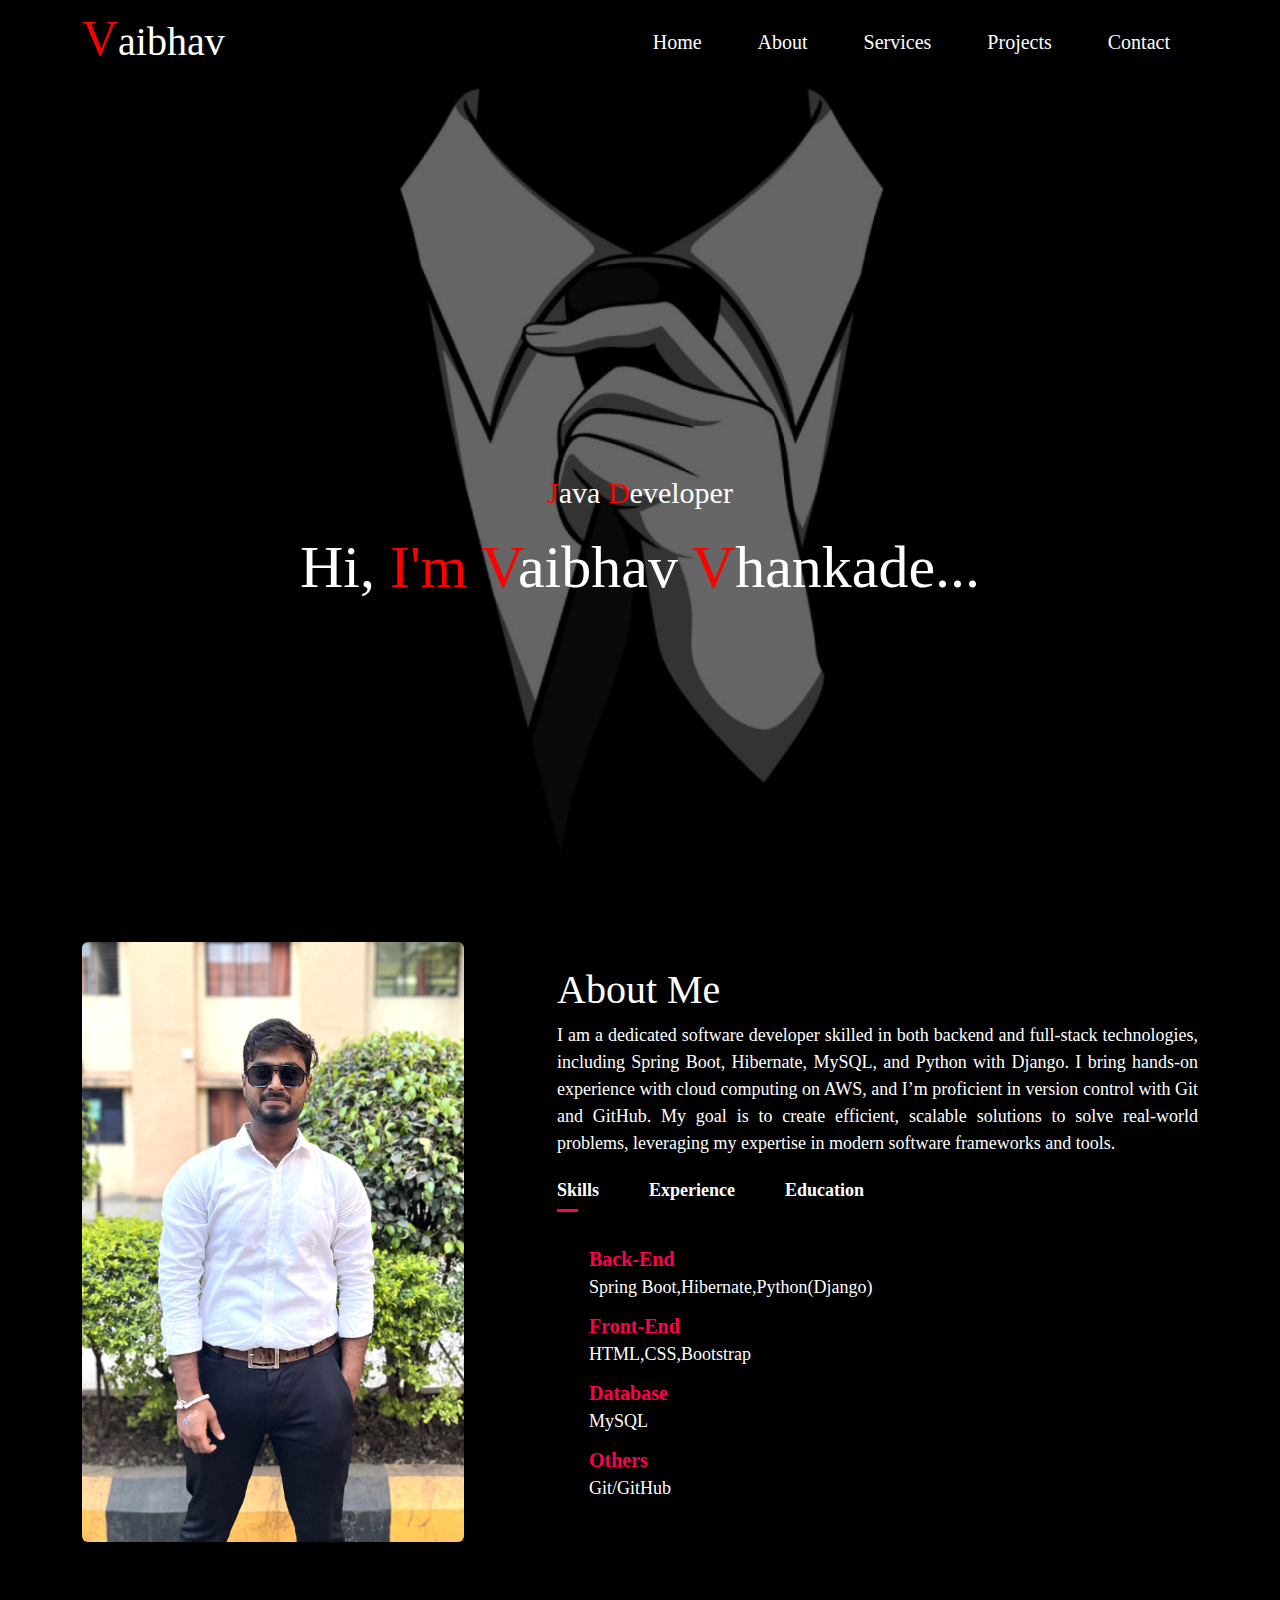
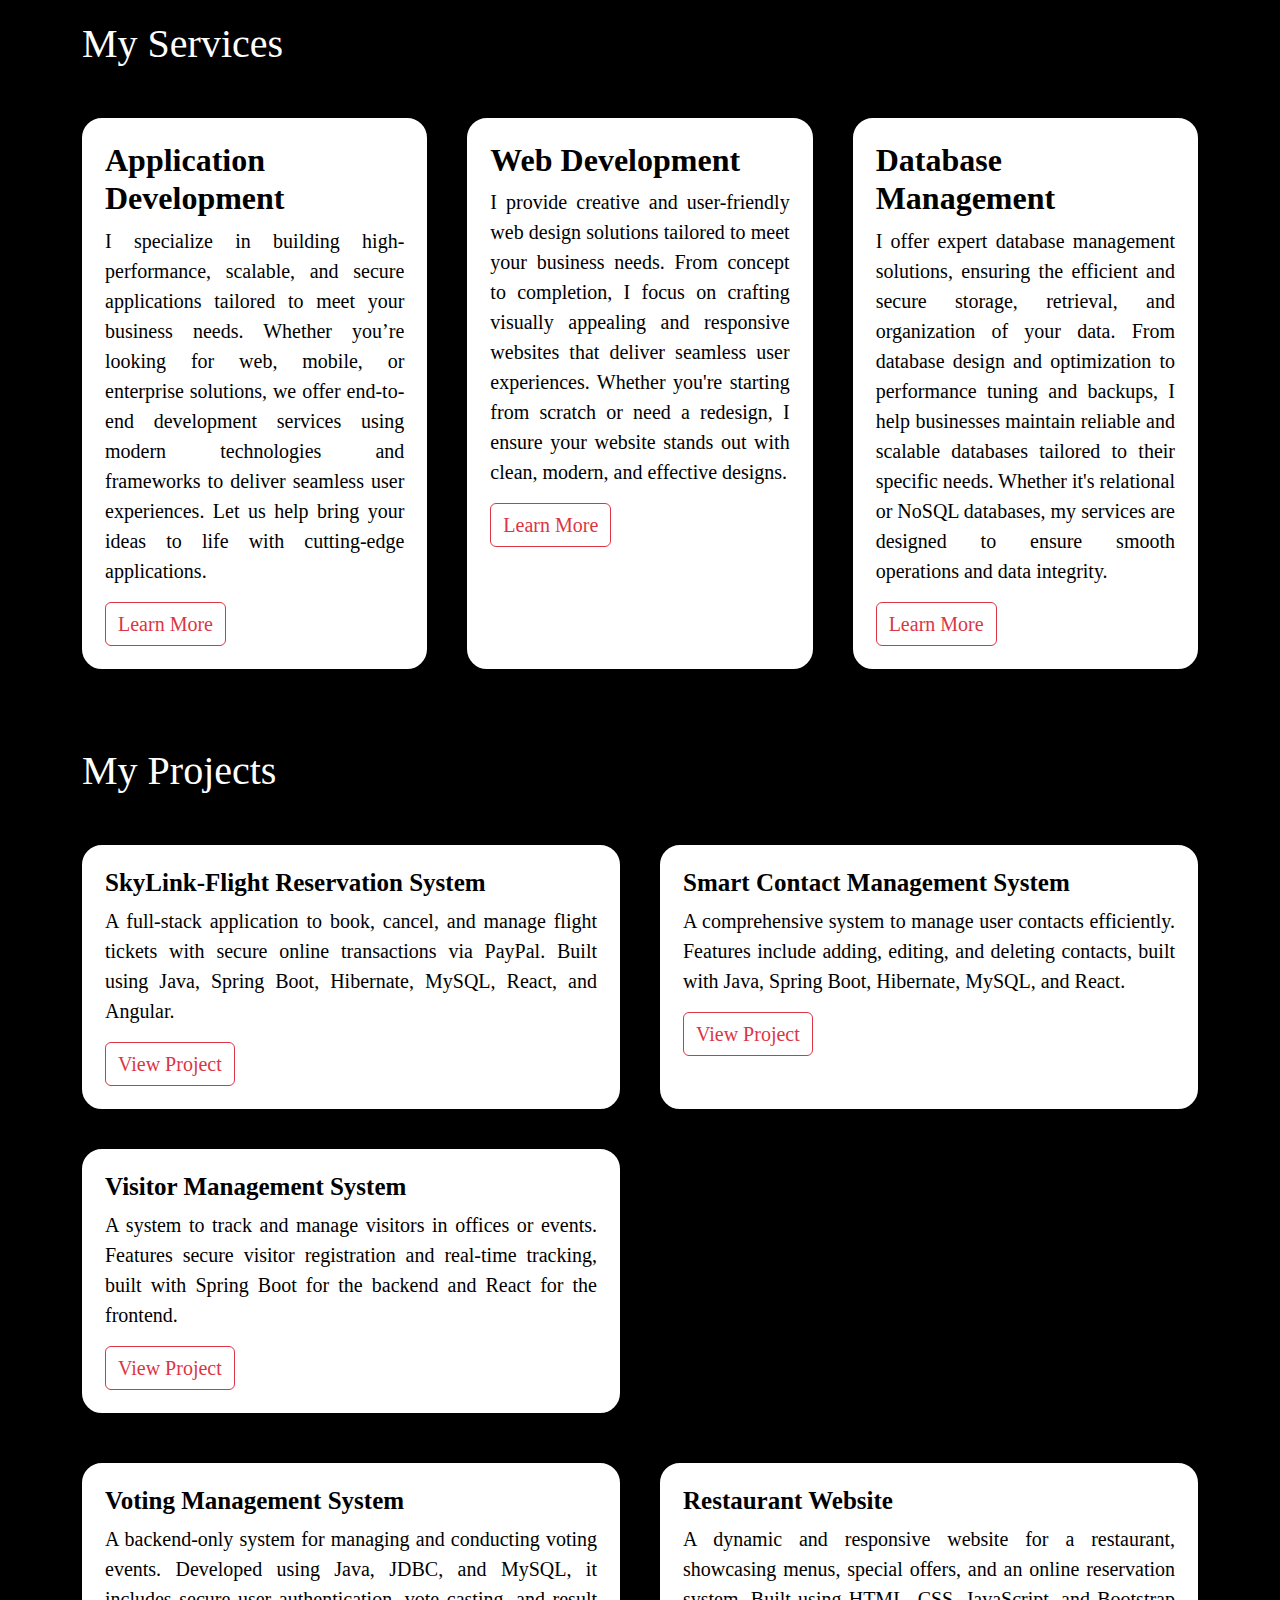
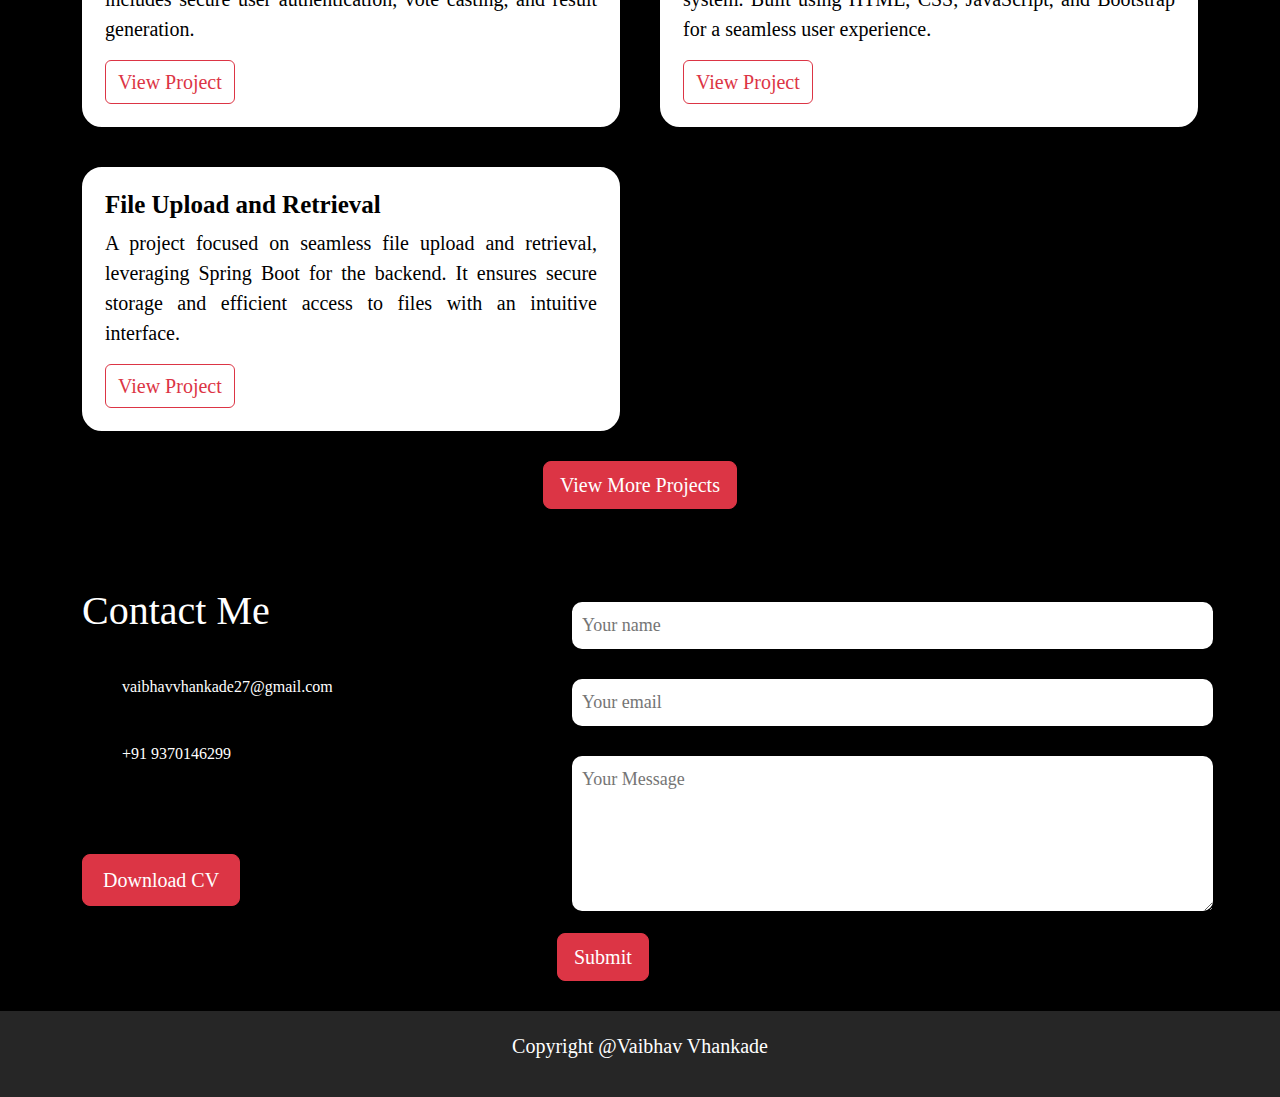
<file: index.html>
<!DOCTYPE html>
<html lang="en">

<head>
    <meta charset="UTF-8">
    <meta name="viewport" content="width=device-width, initial-scale=1.0">
    <link href="https://cdn.jsdelivr.net/npm/bootstrap@5.3.3/dist/css/bootstrap.min.css" rel="stylesheet"
        integrity="sha384-QWTKZyjpPEjISv5WaRU9OFeRpok6YctnYmDr5pNlyT2bRjXh0JMhjY6hW+ALEwIH" crossorigin="anonymous">
    <title>Vaibhav Vhankade</title>
    <link rel="stylesheet" href="style.css">
    <link rel="stylesheet" href="https://cdnjs.cloudflare.com/ajax/libs/font-awesome/6.6.0/css/all.min.css"
        integrity="sha512-Kc323vGBEqzTmouAECnVceyQqyqdsSiqLQISBL29aUW4U/M7pSPA/gEUZQqv1cwx4OnYxTxve5UMg5GT6L4JJg=="
        crossorigin="anonymous" referrerpolicy="no-referrer" />
</head>

<body>

    <!-- --------------------------------Navbar Section-------------------------------- -->
    <div class="container">
        <nav class="navbar navbar-expand-lg">
            <h1 class="logo">
                <span style="color: red; font-size:50px">V</span>aibhav
            </h1>
            <button class="navbar-toggler" type="button" data-bs-toggle="collapse" data-bs-target="#navbarNav"
                aria-controls="navbarNav" aria-expanded="false" aria-label="Toggle navigation">
                <span class="navbar-toggler-icon" style="color:white;"></span>
            </button>
            <div class="collapse navbar-collapse" id="navbarNav">
                <ul class="navbar-nav ms-auto">
                    <li class="nav-item">
                        <a class="nav-link actvie" href="#">Home</a>
                    </li>
                    <li class="nav-item">
                        <a class="nav-link" href="#about">About</a>
                    </li>
                    <li class="nav-item">
                        <a class="nav-link" href="#services">Services</a>
                    </li>
                    <li class="nav-item">
                        <a class="nav-link" href="#projects">Projects</a>
                    </li>
                    <li class="nav-item">
                        <a class="nav-link" href="#contact">Contact</a>
                    </li>
                </ul>
            </div>
        </nav>
    </div>

    <!-- --------------------------------Header Section-------------------------------- -->
    <div class="header"></div>
    <div class="header-text container">
        <p><span class="red">J</span>ava <span class="red">D</span>eveloper</p>
        <h1>Hi, <span class="red">I'm V</span>aibhav <span class="red">V</span>hankade...</h1>
    </div>


    <!-- --------------------------------About Section-------------------------------- -->
    <div id="about">
        <div class="container py-5">
            <div class="row align-items-center">
                <div class="col-md-5">
                    <img src="img/self.jpg" alt="Nature background image" class="img-fluid rounded img">
                </div>
                <div class="col-md-7">
                    <h1 class="sub-title">About Me</h1>
                    <p>I am a dedicated software developer skilled in both backend and full-stack technologies,
                        including Spring Boot, Hibernate, MySQL, and Python with Django. I bring hands-on experience
                        with cloud computing on AWS, and I’m proficient in version control with Git and GitHub. My goal
                        is to create efficient, scalable solutions to solve real-world problems, leveraging my expertise
                        in modern software frameworks and tools.</p>

                    <div class="tab-title">
                        <div class="tab-links active-link" onclick="opentab('skills')">Skills</div>
                        <div class="tab-links" onclick="opentab('experience')">Experience</div>
                        <div class="tab-links" onclick="opentab('education')">Education</div>
                    </div>
                    <!-- Skills -->
                    <div class="tab-contents active-tab" id="skills">
                        <ul>
                            <li><span>Back-End</span> <br> Spring Boot,Hibernate,Python(Django)</li>
                            <li><span>Front-End</span> <br> HTML,CSS,Bootstrap</li>
                            <li><span>Database</span> <br> MySQL</li>
                            <li><span>Others</span> <br> Git/GitHub</li>
                        </ul>
                    </div>
                    <!-- Experience -->
                    <div class="tab-contents" id="experience">
                        <ul>
                            <li><span>Eaglebyte Solution Pvt Ltd</span> <br> Jr. Full Stack Web Developer Trainee <br>
                                Oct 2024 - Present</li>
                            <li><span>Elite Software</span> <br>Internship Trainee <br> Dec 2022 - Feb 2023 </li>
                            <li><span>Gera Private Limited</span> <br> Freelance Consultant – Construction Technology
                                <br> Dec 2020 - Jan 2021
                            </li>
                        </ul>
                    </div>
                    <!-- Education -->
                    <div class="tab-contents" id="education">
                        <ul>
                            <li><span>Bachelor of Engineering</span> <br> Zeal College of Engineering & Research, Pune
                                <br> Percentage: 72.86% <br> 2020-2024
                            </li>
                            <li><span>Senior Secondary</span> <br> Modern Education Society's Nowrosjee Wadia College
                                Arts, Science, Pune <br> Percentage: 51.00% <br> 2019-2020 </li>
                            <li><span>Secondary (X)</span> <br> SundarBai Marathe Vidyalaya <br> Percentage: 81.00%
                                <br> 2017-2018
                            </li>
                        </ul>
                    </div>
                </div>
            </div>
        </div>
    </div>



    <!-- --------------------------------Servcies Section-------------------------------- -->
    <div id="services">
        <div class="container">
            <h1 class="sub-title">My Services</h1>
            <div class="services-list">
                <div>
                    <i class="fa-brands fa-app-store"></i>
                    <h2>Application Development</h2>
                    <p>I specialize in building high-performance, scalable, and secure applications tailored to meet
                        your business needs. Whether you’re looking for web, mobile, or enterprise solutions, we offer
                        end-to-end development services using modern technologies and frameworks to deliver seamless
                        user experiences. Let us help bring your ideas to life with cutting-edge applications.</p>
                    <a href="#"><button class="btn btn-outline-danger fs-5">Learn More</button></a>
                </div>
                <div>
                    <i class="fa-solid fa-code"></i>
                    <h2>Web Development</h2>
                    <p>I provide creative and user-friendly web design solutions tailored to meet your business needs.
                        From concept to completion, I focus on crafting visually appealing and responsive websites that
                        deliver seamless user experiences. Whether you're starting from scratch or need a redesign, I
                        ensure your website stands out with clean, modern, and effective designs.</p>
                    <a href="#"><button class="btn btn-outline-danger fs-5">Learn More</button></a>
                </div>
                <div>
                    <i class="fa-solid fa-database"></i>
                    <h2>Database Management</h2>
                    <p>I offer expert database management solutions, ensuring the efficient and secure storage,
                        retrieval, and organization of your data. From database design and optimization to performance
                        tuning and backups, I help businesses maintain reliable and scalable databases tailored to their
                        specific needs. Whether it's relational or NoSQL databases, my services are designed to ensure
                        smooth operations and data integrity.</p>
                    <a href="#"><button class="btn btn-outline-danger fs-5">Learn More</button></a>
                </div>
            </div>
        </div>
    </div>



    <!-- --------------------------------Project Section-------------------------------- -->
    <div id="projects" class="py-5">
        <div class="container">
            <h1 class="sub-title">My Projects</h1>
            <div class="projects-list">
                <!-- Project 1 -->
                <div>
                    <i class="fa-brands fa-app-store"></i>
                    <h2>SkyLink-Flight Reservation System</h2>
                    <p> A full-stack application to book, cancel, and manage flight tickets with secure online
                        transactions via PayPal.
                        Built using Java, Spring Boot, Hibernate, MySQL, React, and Angular.</p>
                    <a href="#"><button class="btn btn-outline-danger fs-5">View Project</button></a>
                </div>
                <!-- Project 2 -->
                <div>
                    <i class="fa-solid fa-address-book"></i>
                    <h2>Smart Contact Management System</h2>
                    <p>
                        A comprehensive system to manage user contacts efficiently. Features include adding, editing,
                        and deleting contacts, built with Java, Spring Boot, Hibernate, MySQL, and React.
                    </p>
                    <a href="#"><button class="btn btn-outline-danger fs-5">View Project</button></a>
                </div>
                <!-- Project 3 -->
                <div>
                    <i class="fa-solid fa-user-check"></i>
                    <h2>Visitor Management System</h2>
                    <p>
                        A system to track and manage visitors in offices or events. Features secure visitor registration
                        and real-time tracking, built with Spring Boot for the backend and React for the frontend.
                    </p>
                    <a href="#"><button class="btn btn-outline-danger fs-5">View Project</button></a>
                </div>
            </div>

            <div class="projects-list">
                <!-- Project 4 -->
                <div>
                    <i class="fa-solid fa-person-booth"></i>
                    <h2>Voting Management System</h2>
                    <p>
                        A backend-only system for managing and conducting voting events. Developed using Java, JDBC,
                        and MySQL, it includes secure user authentication, vote casting, and result generation.
                    </p>
                    <a href="#"><button class="btn btn-outline-danger fs-5">View Project</button></a>
                </div>
                <!-- Project 5 -->
                <div>
                    <i class="fa-solid fa-utensils"></i>
                    <h2>Restaurant Website</h2>
                    <p>
                        A dynamic and responsive website for a restaurant, showcasing menus, special offers,
                        and an online reservation system. Built using HTML, CSS, JavaScript, and Bootstrap
                        for a seamless user experience.
                    </p>
                    <a href="#"><button class="btn btn-outline-danger fs-5">View Project</button></a>
                </div>

                <!-- Project 6 -->
                <div>
                    <i class="fa-solid fa-file-upload"></i>
                    <h2>File Upload and Retrieval</h2>
                    <p>
                        A project focused on seamless file upload and retrieval, leveraging Spring Boot for the backend.
                        It ensures
                        secure storage and efficient access to files with an intuitive interface.
                    </p>
                    <a href="#"><button class="btn btn-outline-danger fs-5">View Project</button></a>
                </div>

                <!-- Add more projects as needed -->
            </div>

            <div class="projects-button-align">
                <a href="#"><button class="btn btn-lg btn-danger">View More Projects</button></a>
            </div>

        </div>
    </div>



    <!-- --------------------------------Contact Section-------------------------------- -->

    <div id="contact">
        <div class="container">
            <div class="row">
                <div class="col-md-5 contact-left">
                    <h1 class="'sub-title">Contact Me</h1>
                    <p><i class="fa-solid fa-paper-plane"></i>vaibhavvhankade27@gmail.com</p>
                    <p><i class="fa-solid fa-square-phone-flip"></i>+91 9370146299</p>
                    <div class="social-media">
                        <a href="#"><i class="fa-brands fa-facebook"></i></a>
                        <a href="https://instagram.com/vaibhav_vhankade27/?hl=en"><i class="fa-brands fa-square-instagram"></i></a>
                        <a href="#"><i class="fa-brands fa-square-twitter"></i></a>
                        <a href="https://www.linkedin.com/in/vaibhav-vhankade/"><i class="fa-brands fa-linkedin"></i></a>
                    </div>
                    <a href="img/Vaibhav Vhankade Resume.pdf" download class="btn btn-lg btn-danger cv">Download CV</a>
                </div>
                <div class="col-md-7 contact-right">
                    <form action="">
                        <!-- <label for="name">Name</label> -->
                        <input type="text" name="name" id="name" placeholder="Your name" required>
                        <input type="email" name="email" id="email" placeholder="Your email" required>
                        <textarea name="message" id="message" placeholder="Your Message" rows="5"></textarea>
                        <button class="btn btn-lg btn-danger">Submit</button>
                    </form>
                </div>
            </div>
        </div>

        <div class="copy-right">
            <p>Copyright @Vaibhav Vhankade</p>
        </div>
    </div>

    <!-- --------------------------------JavaScript Section-------------------------------- -->
    <!-- <script src="https://cdn.jsdelivr.net/npm/bootstrap@5.3.3/dist/js/bootstrap.bundle.min.js"
        integrity="sha384-YvpcrYf0tY3lHB60NNkmXc5s9fDVZLESaAA55NDzOxhy9GkcIdslK1eN7N6jIeHz"
        crossorigin="anonymous"></script> -->

    <script src="script.js"></script>
</body>

</html>
</file>
<file: style.css>
* {
    margin: 0;
    padding: 0;
    font-family: 'Times New Roman', Times, serif;
    box-sizing: border-box;
}

body {
    background-color: black;
    color: white;
    overflow-x: hidden;
}

#header {
    width: 100%;
    height: 80vh;
    background-image: url('img/background.jpg');
    background-size: cover;
    background-position: center;
    opacity: 0.5;
}


.logo {
    display: inline-block;
}

nav {
    display: flex;
    align-items: center;
    justify-content: space-between;
    flex-wrap: wrap;
}

.navbar-nav .nav-item {
    display: inline-block;
    list-style: none;
    margin: 10px 20px;
}

.navbar-nav .nav-link {
    color: white;
    text-decoration: none;
    font-size: 20px;
    position: relative;
}

.navbar-nav .nav-link::after {
    content: '';
    width: 0;
    height: 3px;
    background: red;
    position: absolute;
    left: 0;
    bottom: -6px;
    transition: 0.5s;
}

.navbar-nav .nav-link:hover::after {
    width: 100%;
}


/* --------------------------------Header Section-------------------------------- */
.header {
    width: 100%;
    height: 90vh;
    background-image: url('img/background.jpg');
    background-size: cover;
    background-position: center;
    opacity: 0.4;
    position: relative;
}

.header-text {
    font-size: 30px;
    text-align: center;
    position: absolute;
    top: 60%;
    left: 50%;
    transform: translate(-50%, -50%);
}

.header-text h1 {
    font-size: 60px;
}

.red {
    color: red;
}

/* Responsive adjustments */
@media (max-width: 768px) {
    .header-text {
        font-size: 24px;
    }

    .header-text h1 {
        font-size: 40px;
    }
}

@media (max-width: 576px) {
    .header-text {
        font-size: 20px;
    }

    .header-text h1 {
        font-size: 32px;
    }
}



/* --------------------------------About Section-------------------------------- */

#about p {
    text-align: justify;
    font-size: 18px;
}

.tab-title {
    display: flex;
    margin: 20px 0px 40px;
}

.tab-links {
    margin-right: 50px;
    font-size: 18px;
    font-weight: bold;
    cursor: pointer;
    position: relative;
}

.tab-links::after {
    content: '';
    width: 0;
    height: 3px;
    background: #ff004f;
    position: absolute;
    left: 0;
    bottom: -8px;
    transition: 0.5s ease;
}

.tab-links.active-link::after {
    width: 50%;

}

.tab-contents ul li {
    list-style: none;
    margin: 10PX 0;
}

.tab-contents ul li span {
    color: #ff004f;
    font-size: 20px;
    font-weight: bold;
}

.tab-contents {
    display: none;
}

.tab-contents.active-tab {
    display: block;
}

.tab-contents ul li {
    font-size: 18px;
}

.img
{
    height: 600px;
}


/* --------------------------------Service Section-------------------------------- */

#services {
    padding: 30px 0;
}

.services-list {
    display: grid;
    grid-template-columns: repeat(auto-fit, minmax(250px, 1fr));
    grid-gap: 40px;
    margin-top: 50px;
    text-align: justify;
}

.services-list div {
    border: 3px solid white;
    background-color: white;
    border-radius: 20px;
    color: black;
    padding: 20px;
    transition: background-color 0.3s ease, transform 0.3s ease;
}

.services-list div:hover {
    background-color: #ff004f;
    color: white;
    transform: translateY(-10px);
}

.services-list div h2 {
    font-weight: bold;
}

.services-list div p {
    font-size: 20px;
}

.services-list div i {
    font-size: 80px;
    color: #ff004f;
    margin-bottom: 20px;
}

.services-list div:hover i {
    color: white;
}

.services-list div a button {
    transition: background-color 0.3s, color 0.3s;
}

.services-list div a button:hover {
    background-color: white;
    color: black;
}


/* --------------------------------Project Section-------------------------------- */

#projects {
    padding: 30px 0;
}

.projects-list {
    display: grid;
    grid-template-columns: repeat(auto-fit, minmax(350px, 1fr));
    grid-gap: 40px;
    margin-top: 50px;
    text-align: justify;
}

.projects-list div h2 {
    font-size: 25px;
    font-weight: bold;
}

.projects-list div p {
    font-size: 20px;
}

.projects-list i {
    font-size: 80px;
    color: #ff004f;
    margin-bottom: 20px;
}

.projects-list div {
    border: 3px solid white;
    background-color: white;
    border-radius: 20px;
    color: black;
    padding: 20px;
    transition: transform 0.3s, box-shadow 0.3s;
}

.projects-list div:hover {
    transform: translateY(-10px);
    /* Slight lift effect */
    box-shadow: 0 10px 30px rgba(0, 0, 0, 0.1);
    /* Shadow effect for depth */
}

.projects-list div a button {
    transition: background-color 0.3s, color 0.3s;
}

.projects-list div a button:hover {
    background-color: #ff004f;
    color: white;
}

.projects-button-align {
    padding: 20px;
    display: flex;
    justify-content: center;
    text-align: center;
    flex-wrap: wrap;
}

.projects-button-align button {
    width: auto;
    max-width: 200px;
    margin: 10px;
    transition: background-color 0.3s, transform 0.3s;
}

.projects-button-align button:hover {
    background-color: #ff004f;
    color: white;
    transform: scale(1.1);
    /* Slight enlargement effect on hover */
}


/* --------------------------------Contact Section-------------------------------- */

.contact-left p {
    margin: 30px;
}

.contact-left p i {
    color: #ff004f;
    margin-right: 10px;
    font-size: 25px;
}

.social-media {
    margin-top: 30px;
}

.social-media a {
    text-decoration: none;
    font-size: 30px;
    margin-right: 10px;
    color: white;
    display: inline-block;
    transition: transform 0.5s;

}

.social-media a:hover {
    color: #ff004f;
    transform: translateY(-5px);
}

.cv {
    margin-top: 30px;
    padding: 10px 20px;
}


.contact-right form
{
    width: 100%;
}

form input, form textarea
{
    width: 100%;
    border: none;
    outline: none;
    padding: 10px;
    background-color: white;
    margin: 15px;
    color: #fff;
    font-size: 18px;
    border-radius: 10px;
}


.copy-right
{
    width: 100%;
    text-align: center;
    padding: 20px;
    background-color: #262626;
    font-size: 20px;
    font-weight: 300;
    margin-top: 30px;
}
</file>
